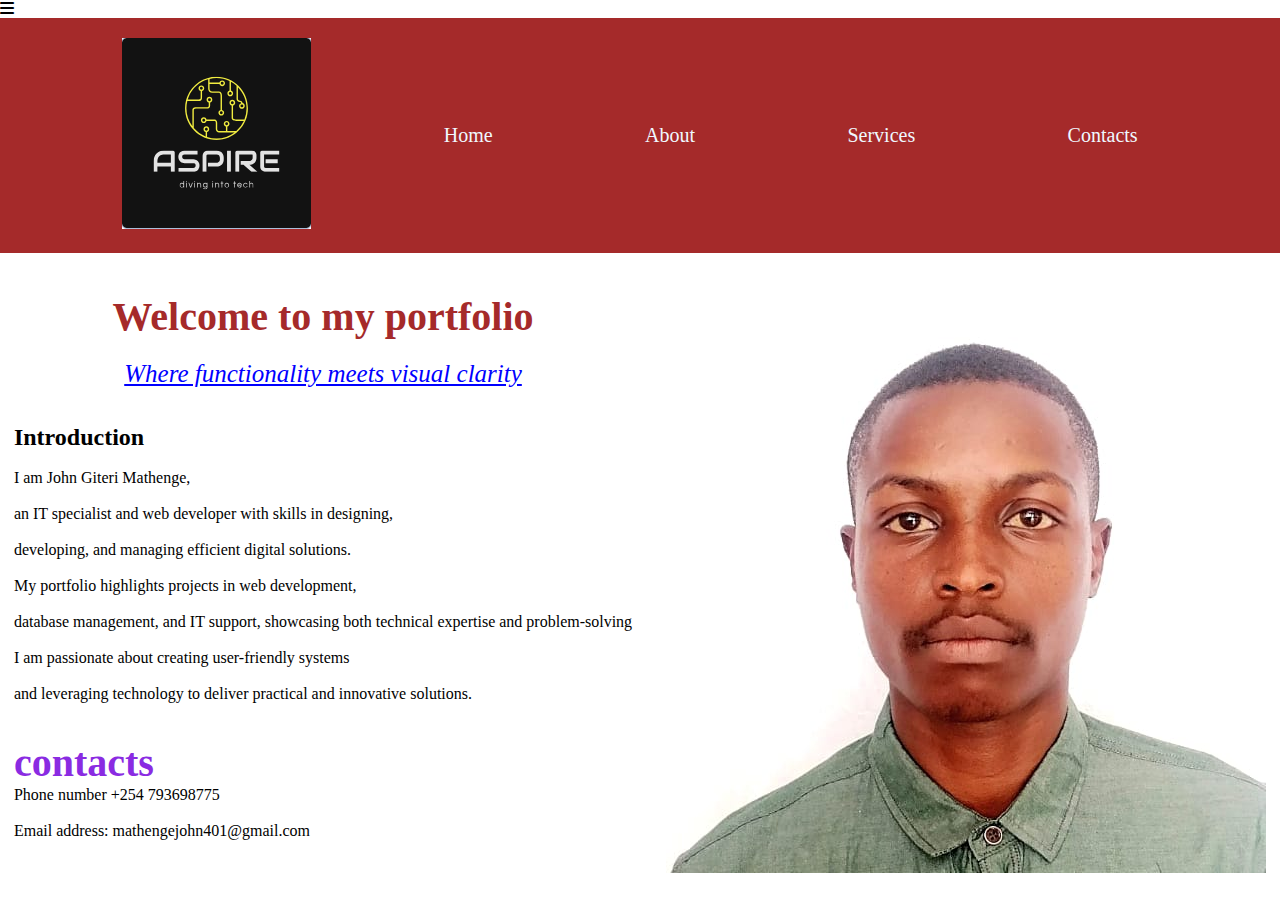
<file: images/index.html>
<!DOCTYPE html>
<html lang="en">
<head>
    <meta charset="UTF-8">
    <meta name="viewport" content="width=device-width, initial-scale=1.0">
    <title>portfolio</title>
<link rel="stylesheet" href="./style.css">
<link rel="stylesheet" href="https://cdnjs.cloudflare.com/ajax/libs/font-awesome/6.5.0/css/all.min.css">
</head>

<body>
    <header>
      <nav>
        <div class="nav-container">
        <div class="burger" id="burger">
            <i class="fa-solid fa-bars"></i>
        </div>
        <div class="close" id="close">
            <i class="fa-solid fa-xmark"></i>
        </div>
        </div>
        <ul class="nav-links" id="navlinks">
            <div class="logo">
                <img src="./Screenshot 2025-09-18 161910.png" alt="logo">

            </div>
            <li><a href="Home">Home</a></li>
            <li><a href="about.html">About</a></li>
            <li><a href="services.html">Services</a></li>
            <li><a href="contacts.html">Contacts</a></li>
        </ul>
      </nav>
</header>
<main>
    <section id="welcome">
        <div class="intro">
            <h1>Welcome to my portfolio</h1>
            <p class="caption">Where functionality meets visual clarity</p><br><br>
            <h2>Introduction</h2><br>
            <p>I am John Giteri Mathenge,<br><br>an IT specialist and web developer with skills in designing,<br><br> developing, and managing efficient digital solutions.<br><br> My portfolio highlights projects in web development,<br><br> database management, and IT support, showcasing both technical expertise and problem-solving <br><br> I am passionate about creating user-friendly systems<br><br> and leveraging technology to deliver practical and innovative solutions.</p> <br><br>
            <h3>contacts</h3>
            <p>Phone number +254 793698775 <br><br>Email address: mathengejohn401@gmail.com</p>
           
        </div>
        <div class="hero-image">
            <img src="./WhatsApp Image 2025-09-18 at 12.07.49.jpeg" alt="port-image"
        </div>
        
       
    </section>
    
</main>
<script>
    const burger = document.getElementById('burger')
     const close = document.getElementById('close')
      const navlinks = document.getElementById('navlinks')

      burger.addEventListener('click', () => {
        navlinks.classList.add('show')
        burger.style.display = 'none'
        close.style.display = 'block'
      })
      close.addEventListener('click', () => {
         navlinks.classList.remove('show')
        burger.style.display = 'block'
        close.style.display = 'none'

      })
      close.style.display = 'none'
</script>
    
</body>
</html>
</file>
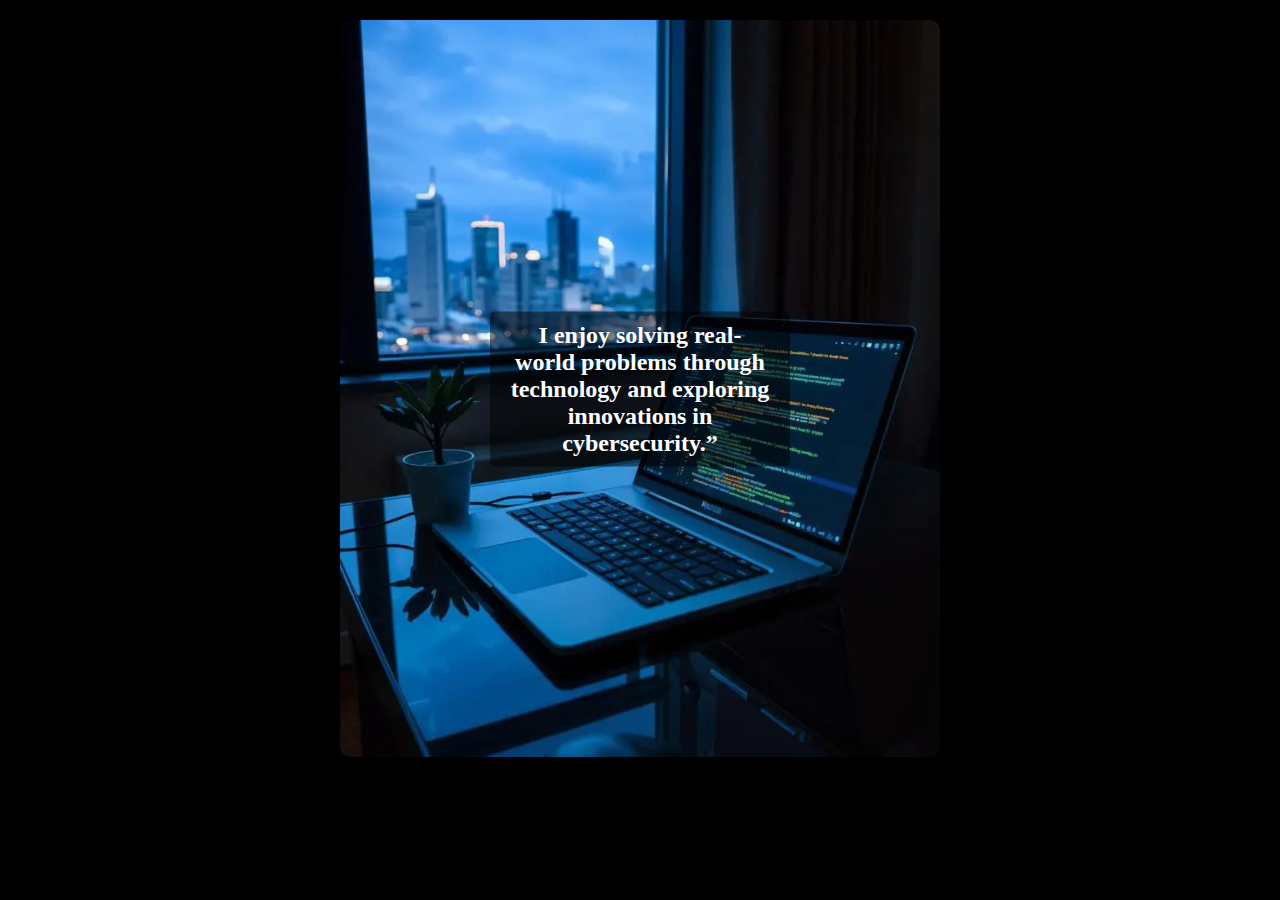
<file: images/about.html>
<!DOCTYPE html>
<html lang="en">
<head>
  <meta charset="UTF-8">
  <title>Text Inside Image</title>
  <style>
    .image-container {
      position: relative;   
      width: 100%;
      max-width: 600px;     
      margin: 20px auto;
    }

    .image-container img {
      width: 100%;
      height: auto;
      border-radius: 10px;
      display: block;
    }

    .text-on-image {
      position: absolute;  
      top: 50%;           
      left: 50%;           
      transform: translate(-50%, -50%);
      color: white;
      font-size: 24px;
      font-weight: bold;
      background: rgba(0, 0, 0, 0.5); 
      padding: 10px 20px;
      border-radius: 5px;
      text-align: center;
    }
  </style>
</head>
<body style="background-color:black;">
  <div class="image-container">
    <img src="./WhatsApp Image 2025-09-19 at 15.47.15.jpeg" alt="Profile Picture">
    <div class="text-on-image">I enjoy solving real-world problems through technology and exploring innovations in cybersecurity.”</div>
  </div>
</body>
</html>
</file>
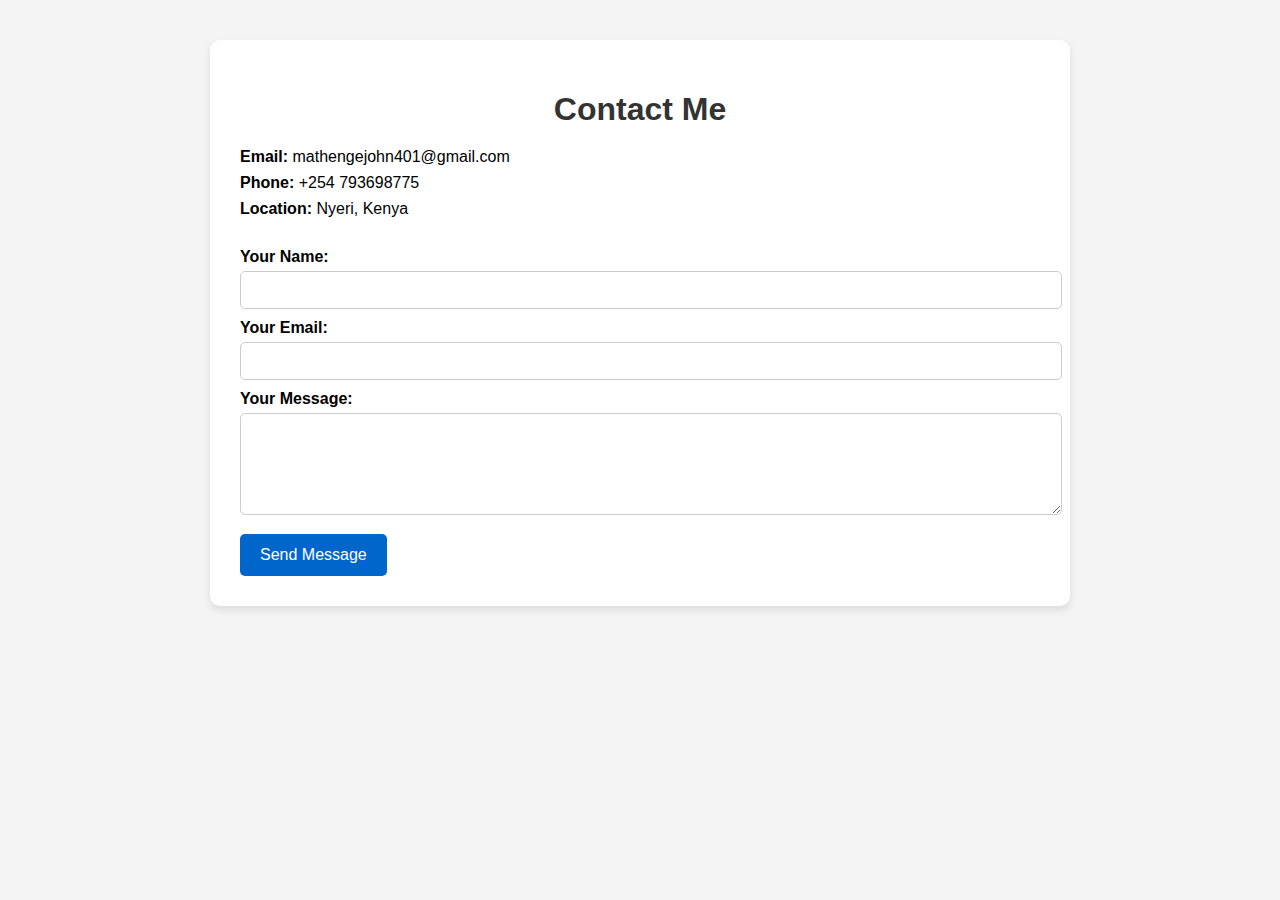
<file: images/contacts.html>
<!DOCTYPE html>
<html lang="en">
<head>
  <meta charset="UTF-8">
  <title>Contact Me</title>
  <style>
    body {
      font-family: Arial, sans-serif;
      margin: 0;
      padding: 0;
      background: #f4f4f4;
    }

    nav {
      background: #333;
      padding: 10px;
    }

    nav ul {
      list-style: none;
      margin: 0;
      padding: 0;
      display: flex;
    }

    nav ul li {
      margin-right: 20px;
    }

    nav ul li a {
      text-decoration: none;
      color: white;
      font-weight: bold;
    }

    nav ul li a:hover {
      color: yellow;
    }

    .container {
      max-width: 800px;
      margin: 40px auto;
      background: white;
      padding: 30px;
      border-radius: 10px;
      box-shadow: 0 4px 8px rgba(0,0,0,0.1);
    }

    h1 {
      text-align: center;
      color: #333;
      margin-bottom: 20px;
    }

    .contact-info {
      margin-bottom: 30px;
    }

    .contact-info p {
      font-size: 16px;
      margin: 8px 0;
    }

    form label {
      display: block;
      margin-top: 10px;
      font-weight: bold;
    }

    form input, form textarea {
      width: 100%;
      padding: 10px;
      margin-top: 5px;
      border-radius: 5px;
      border: 1px solid #ccc;
      font-size: 14px;
    }

    form button {
      margin-top: 15px;
      background: #0066cc;
      color: white;
      padding: 12px 20px;
      border: none;
      border-radius: 5px;
      cursor: pointer;
      font-size: 16px;
    }

    form button:hover {
      background: #004d99;
    }
  </style>
</head>
<body>
  


  
  <div class="container">
    <h1>Contact Me</h1>

    <div class="contact-info">
      <p><strong>Email:</strong> mathengejohn401@gmail.com</p>
      <p><strong>Phone:</strong> +254 793698775</p>
      <p><strong>Location:</strong> Nyeri, Kenya</p>
    </div>

    
    <form>
      <label for="name">Your Name:</label>
      <input type="text" id="name" name="name" required>

      <label for="email">Your Email:</label>
      <input type="email" id="email" name="email" required>

      <label for="message">Your Message:</label>
      <textarea id="message" name="message" rows="5" required></textarea>

      <button type="submit">Send Message</button>
    </form>
  </div>
</body>
</html>
</file>
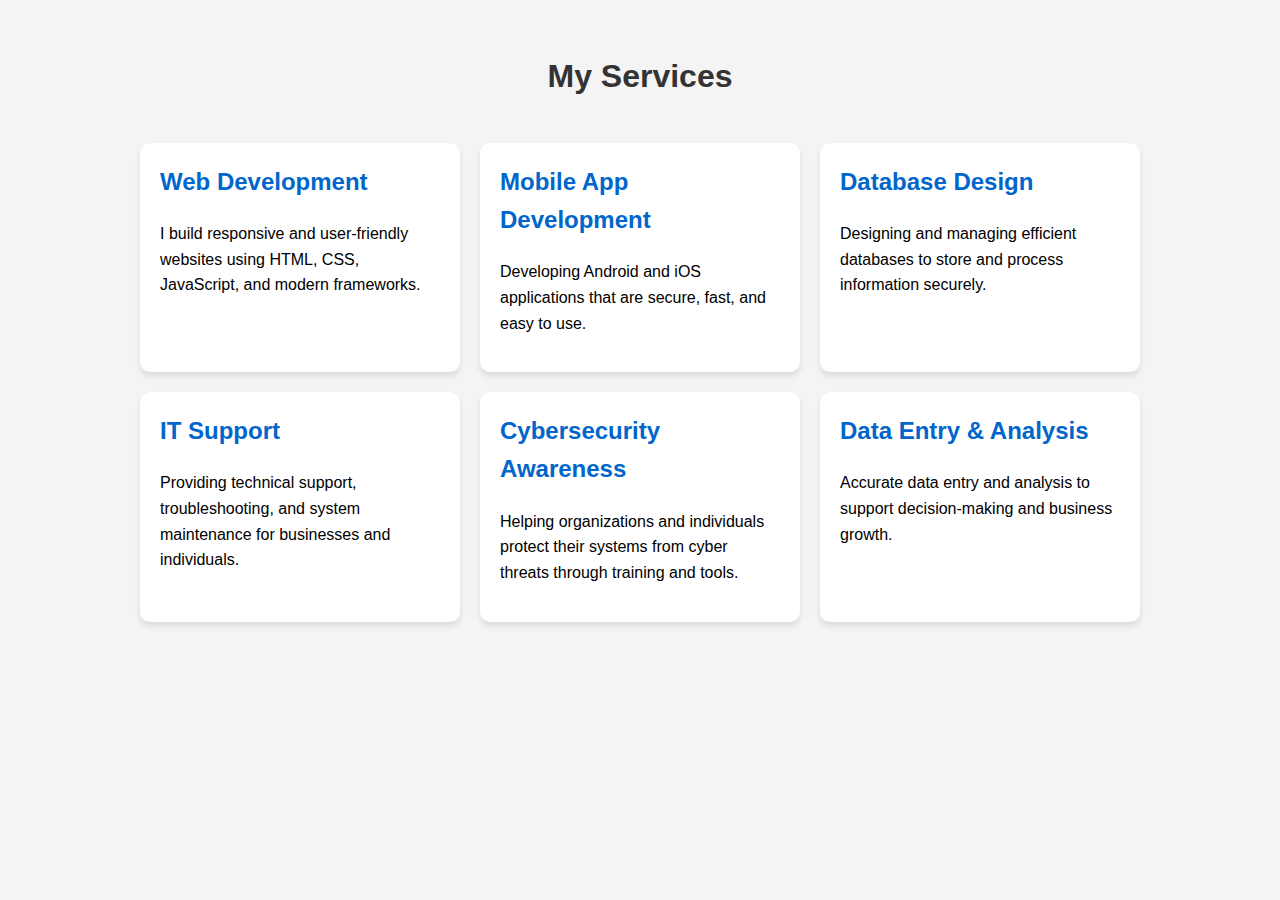
<file: images/services.html>
<!DOCTYPE html>
<html lang="en">
<head>
  <meta charset="UTF-8">
  <title>My Services</title>
  <style>
    body {
      font-family: Arial, sans-serif;
      margin: 0;
      padding: 0;
      background: #f4f4f4;
      line-height: 1.6;
    }

    nav {
      background: #333;
      padding: 10px;
    }

    nav ul {
      list-style: none;
      margin: 0;
      padding: 0;
      display: flex;
    }

    nav ul li {
      margin-right: 20px;
    }

    nav ul li a {
      text-decoration: none;
      color: white;
      font-weight: bold;
    }

    nav ul li a:hover {
      color: yellow;
    }

    .container {
      padding: 30px;
      max-width: 1000px;
      margin: auto;
    }

    h1 {
      text-align: center;
      margin-bottom: 40px;
      color: #333;
    }

    .services {
      display: grid;
      grid-template-columns: repeat(auto-fit, minmax(250px, 1fr));
      gap: 20px;
    }

    .service-box {
      background: white;
      padding: 20px;
      border-radius: 10px;
      box-shadow: 0 4px 6px rgba(0,0,0,0.1);
      transition: transform 0.2s ease-in-out;
    }

    .service-box:hover {
      transform: scale(1.05);
    }

    .service-box h2 {
      margin-top: 0;
      color: #0066cc;
    }
  </style>
</head>
<body>
  
  
  <div class="container">
    <h1>My Services</h1>
    <div class="services">
      <div class="service-box">
        <h2>Web Development</h2>
        <p>I build responsive and user-friendly websites using HTML, CSS, JavaScript, and modern frameworks.</p>
      </div>
      <div class="service-box">
        <h2>Mobile App Development</h2>
        <p>Developing Android and iOS applications that are secure, fast, and easy to use.</p>
      </div>
      <div class="service-box">
        <h2>Database Design</h2>
        <p>Designing and managing efficient databases to store and process information securely.</p>
      </div>
      <div class="service-box">
        <h2>IT Support</h2>
        <p>Providing technical support, troubleshooting, and system maintenance for businesses and individuals.</p>
      </div>
      <div class="service-box">
        <h2>Cybersecurity Awareness</h2>
        <p>Helping organizations and individuals protect their systems from cyber threats through training and tools.</p>
      </div>
      <div class="service-box">
        <h2>Data Entry & Analysis</h2>
        <p>Accurate data entry and analysis to support decision-making and business growth.</p>
      </div>
    </div>
  </div>
</body>
</html>
</file>
<file: images/style.css>
*{
    padding: 0;
    margin:0;
 }
 .nav-links{
    display: flex;
    justify-content: space-evenly;
    align-items: center;
    background-color: brown;
    padding: 20px 10px;
    
 }
 .nav-links li a {color: aliceblue;
    font-size: 20px;
    text-decoration: none;
    padding: 10px 20px;


 }
 .nav-links li{
   list-style: none;

 }
 .nav-links li:hover{
   background-color: blueviolet;
   padding: 10px;

 }
 
 
 
 
 
 
 
 
 
 
 
 
 
 
 #welcome{
    display: flex;
    justify-content: space-evenly;
    gap: 20px;
    margin-top: 20px;
    
 }
 .intro{
    
 }
 .intro h1{
    font-size: 40px;
    text-align: center;
    padding: 20px 0;
    color: brown;
 }
 .caption{
    font-size: 25px;
    text-align: center;
   font-style: italic;
   text-decoration: underline;
   color: blue;

 }
 .more-info{
    font-size: 22px;
    padding: 0 20px;

 }
 .intro h3{
   font-size: 40px;
   color: blueviolet;
   display: flex;
 }
 .hero-image{
    
    justify-content: center;
    display: flex;
    align-items: center;
    
 }
 @media  screen and (max-width:1024px) {
   .logo{
      display: none;
   }
   .nav-links{
      display: none;
      flex-direction: column;
      justify-content: center;
      align-items: flex-end;
      position: absolute;
      top: 60px;
      left: 0;
      right: 0;
   padding: 20px; }

      .nav-links.show{
         display: flex;
     
   }
    #welcome{
        flex-direction: column;
        align-items: center;
        width: 100;
    }
    .intro{
        width: 100%;
        padding: 0 20px;

    }
    .hero-image{
        width: 100%;
        padding: 0 20px;
    }
    intro h1{
        font-size: 30px;
    }
 }
 @media  screen and (max-width:768px){
  .intro h1{
   font-size: 25px;

   }
   .caption{
      font-size: 20px;
   }
   .more-info{
      font-size: 18px;
   }
 }
</file>
